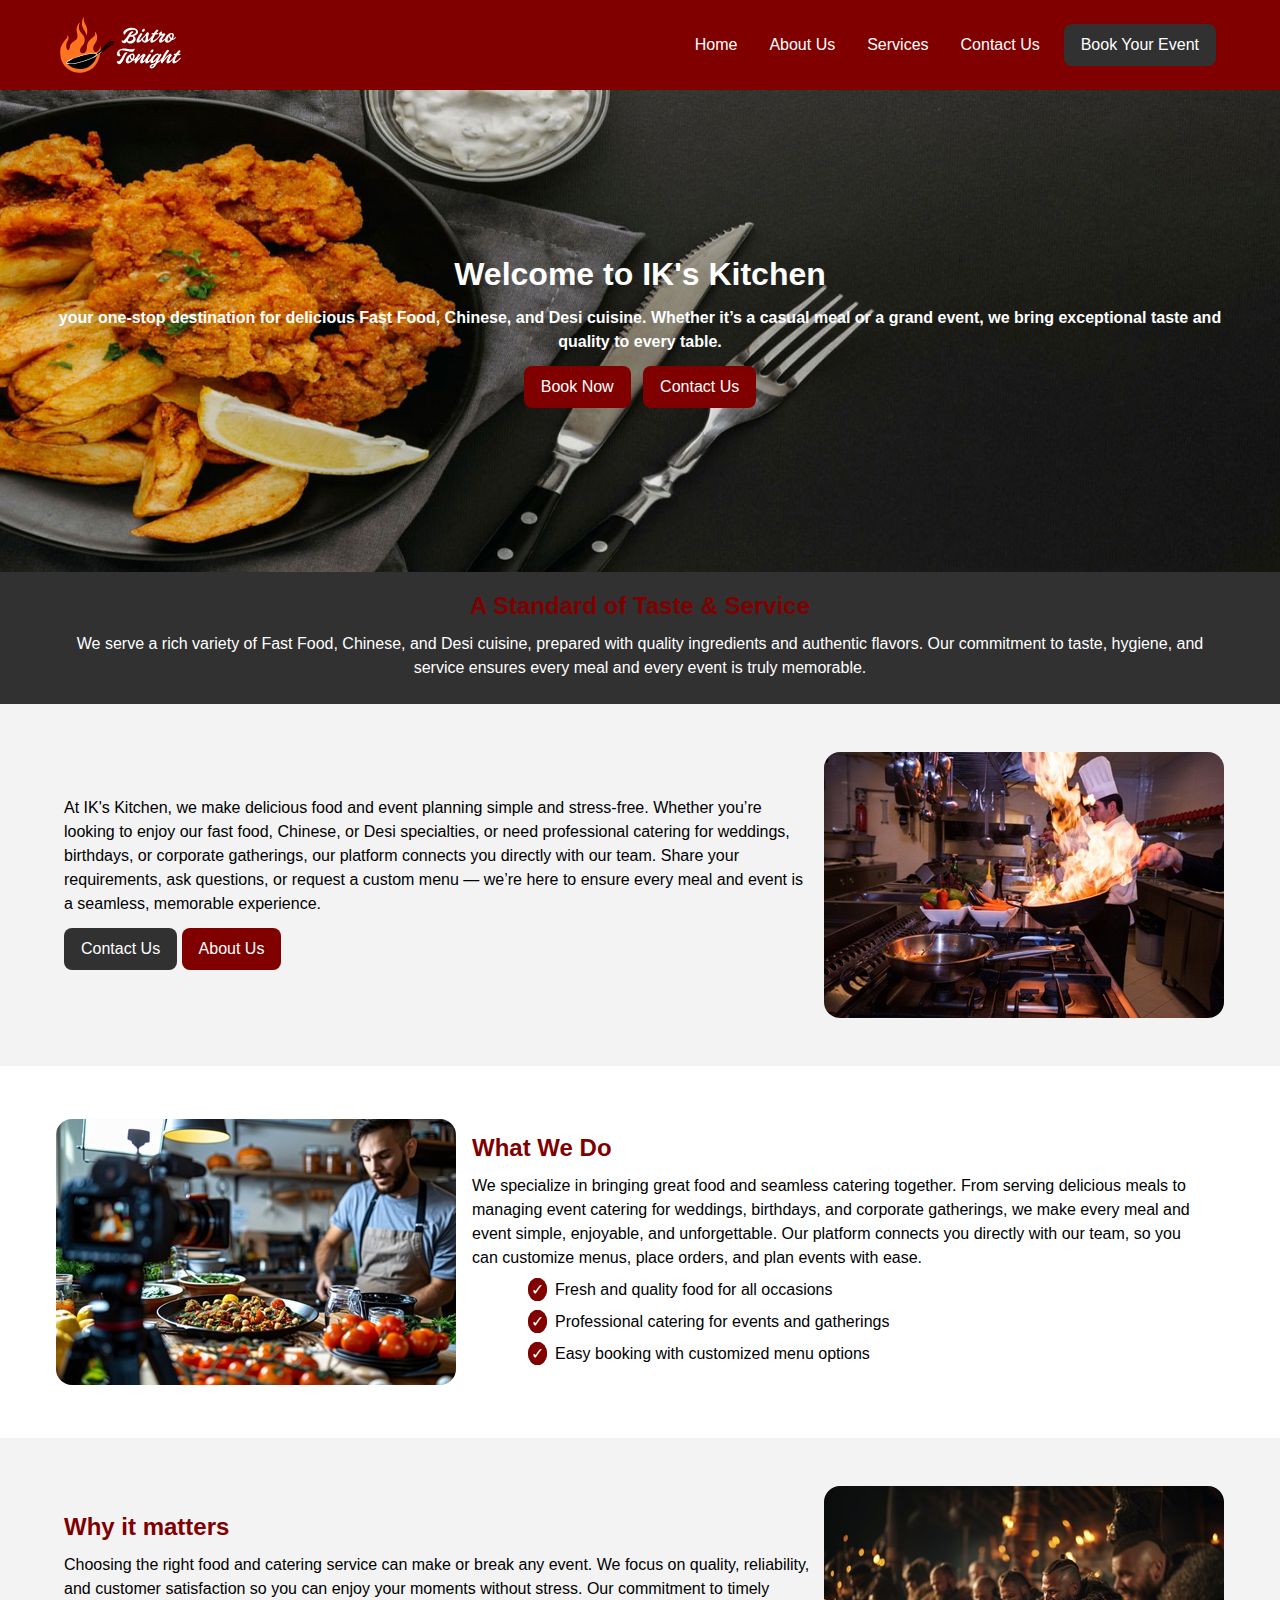
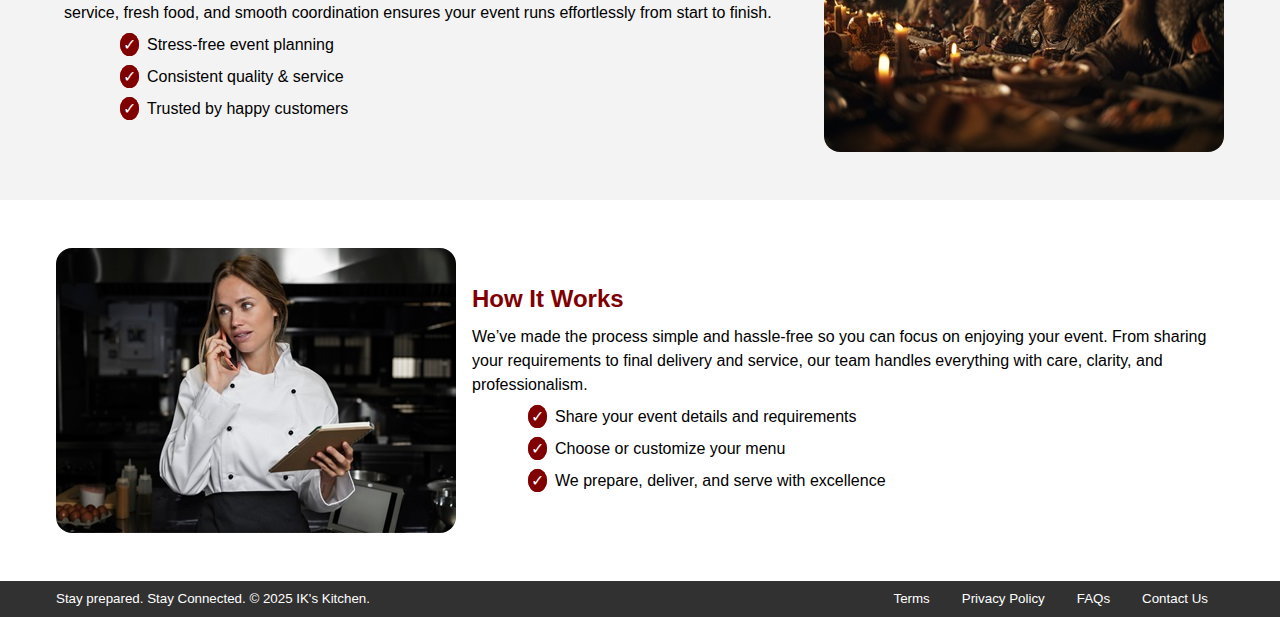
<file: index.html>
<!DOCTYPE html>
<html lang="en">
<head>
    <meta charset="UTF-8">
    <meta name="viewport" content="width=device-width, initial-scale=1.0">
    <title>Neer0</title>
    <link rel="stylesheet" href="assets/css/main.css">
</head>
<body>

    <header class="header_wrap">
        <div class="container">
            <div class="header_inner-wrap">
                <picture>
                    <a href="#">
                    <img src="assets/img/Logo.svg" alt="website-logo">
                    </a>
                </picture>
                <ul>
                    <li><a href="#">Home</a></li>
                    <li><a href="#">About Us</a></li>
                    <li><a href="#">Services</a></li>
                    <li><a href="#">Contact Us</a></li>
                    <li><a href="#" class="btn header_btn-primary">Book Your Event</a></li>
                </ul>
            </div>
        </div>
    </header>   <!--header_wrap-->
    
    <main> 

        <section class="home_banner-wrap">
            <figure class="home_banner_inner">
                <picture class="top_banner">
                    <img src="assets/img/hm_banner.jpg" width="1950" height="550" alt="Home Banner">
                </picture>
                <figcaption class="banner_text">
                    <div class="container">
                        <h1>Welcome to IK's Kitchen</h1>
                        <p><strong>your one-stop destination for delicious Fast Food, Chinese, and Desi cuisine. Whether it’s a casual meal or a grand event, we bring exceptional taste and quality to every table.</strong></p>
                        <a href="#" class="btn banner_btn-book">Book Now</a>
                        <a href="#" class="btn banner_btn-contact">Contact Us</a>
                    </div>
                </figcaption>
            </figure>
        </section> <!--home_banner-wrap-->

        <section class="main_text-sec">
            <div class="container">
                <div class="main_inner-text">
                    <h2>A Standard of Taste & Service</h2>
                    <p>We serve a rich variety of Fast Food, Chinese, and Desi cuisine, prepared with quality ingredients and authentic flavors. Our commitment to taste, hygiene, and service ensures every meal and every event is truly memorable.</p>
                </div>
            </div>
        </section>  <!--main_text-sec-->

        <section class="reverse_section-outer">
            <div class="container">
                <div class="reverse_inner-section">
                    <figure>
                        <picture>
                            <img src="assets/img/main/pic_1.jpg" width="400" height="266" alt="About us section">
                        </picture>
                        <figcaption>
                            <div class="center-align">
                            <p>At IK's Kitchen, we make delicious food and event planning simple and stress-free. Whether you’re looking to enjoy our fast food, Chinese, or Desi specialties, or need professional catering for weddings, birthdays, or corporate gatherings, our platform connects you directly with our team. Share your requirements, ask questions, or request a custom menu — we’re here to ensure every meal and event is a seamless, memorable experience.</p>
                            <a href="#" class="btn banner_btn-contact">Contact Us</a>
                            <a href="#" class="btn banner_btn-about">About Us</a>
                            </div>
                        </figcaption>
                    </figure>
                </div>
            </div>
        </section> <!--reverse_section-outer-->

        <section class="white_bg-section">
            <div class="container">
                <div class="white_inner-section">
                    <figure>
                        <picture>
                            <img src="assets/img/main/pic_2.jpg" width="400" height="266" alt="Second Image">
                        </picture>
                        <figcaption>
                            <div class="center-align">
                            <h2>What We Do</h2>
                            <p>We specialize in bringing great food and seamless catering together. From serving delicious meals to managing event catering for weddings, birthdays, and corporate gatherings, we make every meal and event simple, enjoyable, and unforgettable. Our platform connects you directly with our team, so you can customize menus, place orders, and plan events with ease.</p>
                            </div>
                            <section class="verified_badge-txt">
                                    <p><span class="verified_badge">✓</span>Fresh and quality food for all occasions</p>
                                    <p><span class="verified_badge">✓</span>Professional catering for events and gatherings</p>
                                    <p><span class="verified_badge">✓</span>Easy booking with customized menu options</p>
                                </section>
                        </figcaption>
                    </figure>
                </div>
            </div>
        </section> <!--white_bg-section-->

        <section class="reverse_section-outer">
            <div class="container">
                <div class="reverse_inner-section">
                    <figure>
                        <picture>
                            <img src="assets/img/main/pic_3.jpg" width="400" height="266" alt="About us section">
                        </picture>
                        <figcaption>
                            <div class="center-align">
                            <h2>Why it matters</h2>
                            <p>Choosing the right food and catering service can make or break any event. We focus on quality, reliability, and customer satisfaction so you can enjoy your moments without stress. Our commitment to timely service, fresh food, and smooth coordination ensures your event runs effortlessly from start to finish.</p>
                            </div>
                            <section class="verified_badge-txt">
                                <p><span class="verified_badge">✓</span>Stress-free event planning</p>
                                <p><span class="verified_badge">✓</span>Consistent quality & service</p>
                                <p><span class="verified_badge">✓</span>Trusted by happy customers</p>
                            </section>
                        </figcaption>
                    </figure>
                </div>
            </div>
        </section> <!--reverse_section-outer 2-->

        <section class="white_bg-section">
            <div class="container">
                <div class="white_inner-section">
                    <figure>
                        <picture>
                            <img src="assets/img/main/pic_4.jpg" width="400" height="266" alt="Second Image">
                        </picture>
                        <figcaption>
                            <div class="center-align">
                            <h2>How It Works</h2>
                            <p>We’ve made the process simple and hassle-free so you can focus on enjoying your event. From sharing your requirements to final delivery and service, our team handles everything with care, clarity, and professionalism.</p>
                                </div>
                            <section class="verified_badge-txt">
                                    <p><span class="verified_badge">✓</span>Share your event details and requirements</p>
                                    <p><span class="verified_badge">✓</span>Choose or customize your menu</p>
                                    <p><span class="verified_badge">✓</span>We prepare, deliver, and serve with excellence</p>
                            </section>
                        </figcaption>
                    </figure>
                </div>
            </div>
        </section> <!--white_bg-section 2-->

    </main> <!--Main-->

    <footer class="footer_wrap">

        <div class="container">

            <div class="footer_inner-wrap">

                <span>Stay prepared. Stay Connected. © 2025 IK's Kitchen.</span>

                <ul>
                    <li><a href="#">Terms</a></li>
                    <li><a href="#">Privacy Policy</a></li>
                    <li><a href="#">FAQs</a></li>
                    <li><a href="#">Contact Us</a></li>
                </ul>
            </div>
        </div>

    </footer> <!--Footer_wrap-->

</body>
</html>
</file>
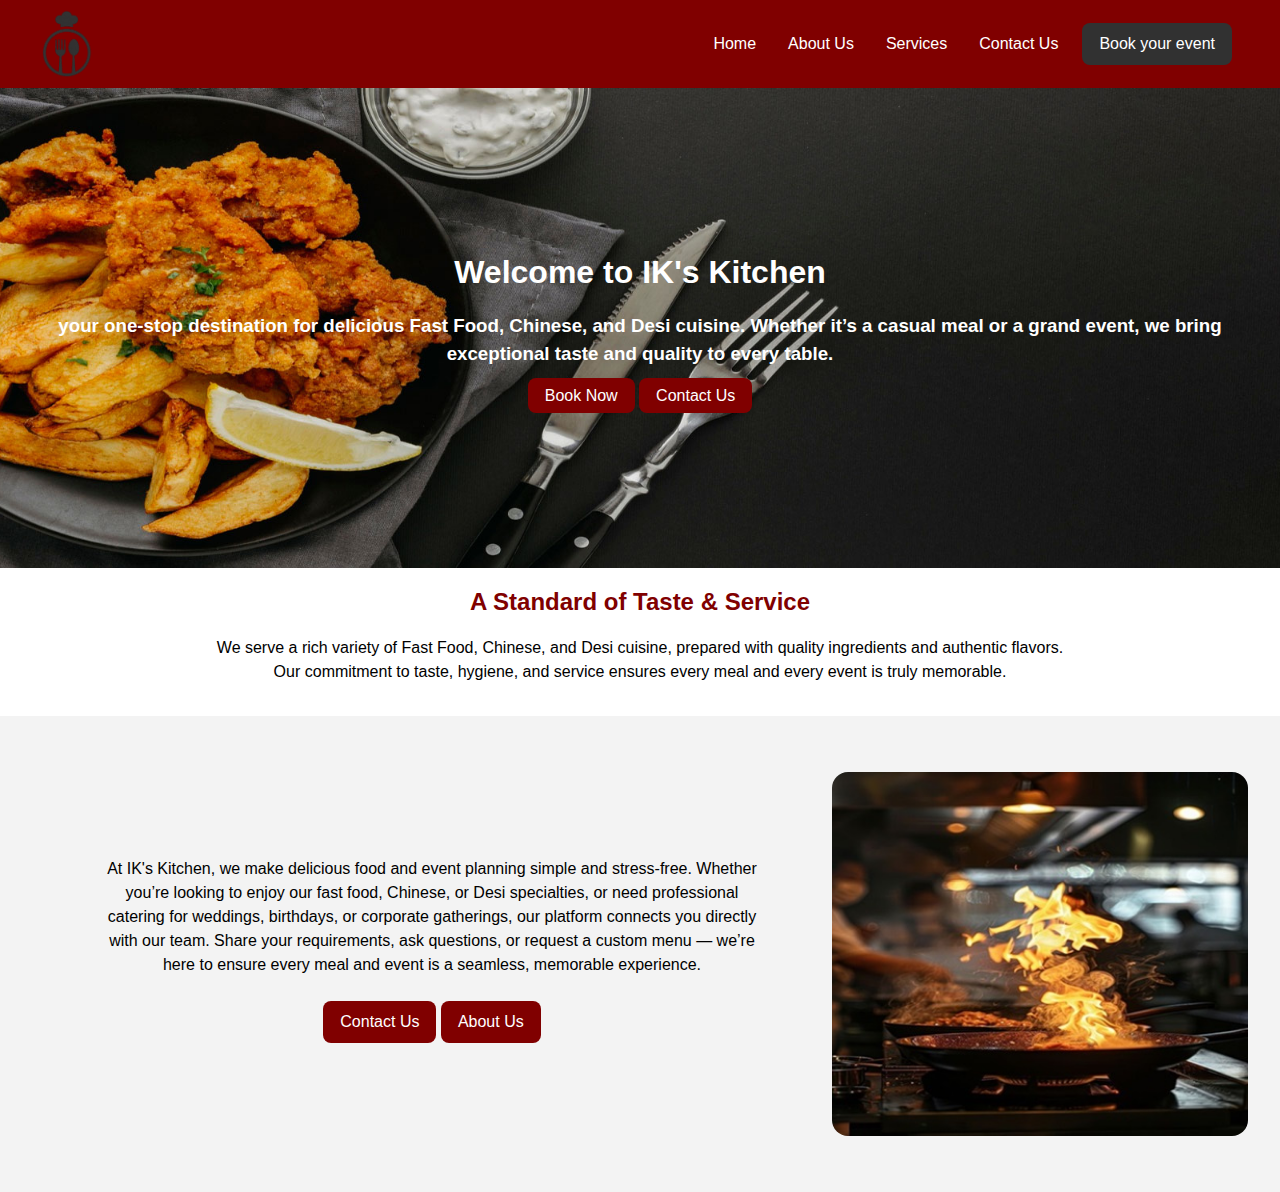
<file: .github/workflows/index.html>
<!DOCTYPE html>
<html lang="en">
<head>
    <meta charset="UTF-8">
    <meta name="viewport" content="width=device-width, initial-scale=1.0">
    <title>Document</title>
    <link rel="stylesheet" href="assets/css/main.css">
</head>
<body>
    
    <header class="header_wrap">
        <div class="container">
            <div class="header_inner-wrap">

                <picture>
                    <a href="index.html">
                    <img src="assets/img/website-logo.png" width="228" height="302" alt="Business Logo">
                    </a>
                </picture>

                <ul>
                    <li><a href="#">Home</a></li>
                    <li><a href="#">About Us</a></li>
                    <li><a href="#">Services</a></li>
                    <li><a href="#">Contact Us</a></li>
                    <li><a href="#" class="btn header_btn">Book your event</a></li>
                </ul>

            </div>
        </div>
    </header> <!--Header Wrap-->

    <main>
        <section class="top_banner">
            <figure>
                <picture>
                    <img src="assets/img/hm_banner.jpg" width="2000" height="600" alt="Home Banner">
                </picture>
                <figcaption>
                    <div class="container">               
                        <h1>Welcome to IK's Kitchen</h1>
                        <h3>your one-stop destination for delicious Fast Food, Chinese, and Desi cuisine. Whether it’s a casual meal or a grand event, we bring exceptional taste and quality to every table.</h3>
                        <a href="#" class="btn banner_btn-booking">Book Now</a>
                        <a href="#" class="btn banner_btn-contact">Contact Us</a>
                    </div>
                </figcaption>
            </figure>
        </section> <!--Top banner-->

        <section class="after_banner-txt">
            <h2>A Standard of Taste & Service</h2>
            <p>We serve a rich variety of Fast Food, Chinese, and Desi cuisine, prepared with quality ingredients and authentic flavors. <br>
            Our commitment to taste, hygiene, and service ensures every meal and every event is truly memorable.</p>
        </section> <!--After banner text-->

        <section class="main_pic-one">
            <div class="container">
                <section class="main_pic-inner-section">
                <figure>
                    <picture>
                        <img src="assets/img/main/pic_1.jpg" width="500" height="500" alt="Main Picture">
                    </picture>
                    <figcaption>
                        <p>At IK's Kitchen, we make delicious food and event planning simple and stress-free. Whether you’re looking to enjoy our fast food, Chinese, or Desi specialties, or need professional catering for weddings, birthdays, or corporate gatherings, our platform connects you directly with our team. Share your requirements, ask questions, or request a custom menu — we’re here to ensure every meal and event is a seamless, memorable experience.</p>
                        <a href="#" class="btn main_contact-btn">Contact Us</a>
                        <a href="#" class="btn main_about-btn">About Us</a>
                    </figcaption>
                </figure>
            </div>
            </section>
        </section>

    </main>

</body>
</html>
</file>
<file: assets/css/main.css>
* {
  padding: 0;
  margin: 0;
  box-sizing: border-box;
}

:root {
  --ColorPrimary: maroon;
  --SecondaryColor: #313131;
  --ThirdColor: white;
  --ffPrimary: sans-serif;
}

.btn {
  background-color: var(--SecondaryColor);
  padding: 0.5rem 1rem;
  border: 0.1rem solid transparent;
  white-space: nowrap;
  border-radius: 0.5rem;
  text-decoration: none;
  color: var(--ThirdColor);
}

.container {
  max-width: 1200px;
  padding-inline: 1rem;
  margin-inline: auto;
}

.verified_badge {
  background-color: var(--ColorPrimary);
  color: var(--ThirdColor);
  border-radius: 50%;
  border: 0.2rem solid var(--ColorPrimary);
  margin-inline: 0.5rem;
}

h1, h2, h3, h4, h5, h6, p {
  margin-bottom: 0.5rem;
}

img {
  display: block;
}

body {
  font-family: var(--ffPrimary);
  font-size: 16px;
  line-height: 1.5;
}

.header_wrap {
  background-color: var(--ColorPrimary);
  padding-block: 0.5rem;
}
.header_wrap .header_inner-wrap {
  display: flex;
  flex-wrap: wrap;
  align-items: center;
  justify-content: space-between;
}
.header_wrap .header_inner-wrap img {
  width: auto;
  height: 4rem;
}
.header_wrap .header_inner-wrap ul {
  display: flex;
  flex-wrap: wrap;
  list-style: none;
  align-items: center;
  padding-block: 0.5rem;
}
.header_wrap .header_inner-wrap ul a {
  color: var(--ThirdColor);
  padding: 0.5rem 1rem;
  text-decoration: none;
}
.header_wrap .header_inner-wrap ul a:hover {
  color: color-mix(in srgb, var(--ThirdColor), black 30%);
  transition: all 0.3s ease-in-out;
}
.header_wrap .header_inner-wrap ul .header_btn-primary {
  background-color: var(--SecondaryColor);
  margin: 0.5rem;
  display: inline-block;
}
.header_wrap .header_inner-wrap ul .header_btn-primary:hover {
  background-color: color-mix(in srgb, var(--SecondaryColor), black 20%);
}

/* Header Wrap */
.home_banner_inner {
  position: relative;
}
.home_banner_inner .top_banner img {
  position: absolute;
  z-index: -1;
  width: 100%;
  height: 100%;
  -o-object-fit: cover;
     object-fit: cover;
  -o-object-position: 25%;
     object-position: 25%;
}
.home_banner_inner .banner_text {
  text-align: center;
  padding-block: 10rem;
  color: var(--ThirdColor);
}
.home_banner_inner .banner_text a {
  background-color: var(--ColorPrimary);
  display: inline-block;
  margin: 0.25rem;
}
.home_banner_inner .banner_text a:hover {
  background-color: color-mix(in srgb, var(--ColorPrimary), black 20%);
  color: color-mix(in srgb, var(--ThirdColor), black 20%);
  transition: all 0.3s ease-in-out;
}

/* Banner Inner */
.main_text-sec {
  padding-block: 1rem;
  background-color: var(--SecondaryColor);
}
.main_text-sec .main_inner-text {
  text-align: center;
}
.main_text-sec .main_inner-text h2 {
  color: var(--ColorPrimary);
}
.main_text-sec .main_inner-text p {
  color: var(--ThirdColor);
}

/*Main Text Section */
.reverse_section-outer {
  padding-block: 1rem;
  background-color: #f3f3f3;
}
.reverse_section-outer .reverse_inner-section figure {
  display: flex;
  flex-wrap: wrap;
  flex-direction: row-reverse;
  padding-block: 2rem;
  align-items: center;
}
.reverse_section-outer .reverse_inner-section figure img {
  border-radius: 1rem;
  width: 100%;
  height: auto;
}
.reverse_section-outer .reverse_inner-section figure figcaption {
  flex: 60%;
  max-width: 70%;
  padding: 0.5rem;
}
.reverse_section-outer .reverse_inner-section figure figcaption .verified_badge-txt {
  padding-inline: 3rem;
}
.reverse_section-outer .reverse_inner-section figure figcaption h2 {
  color: var(--ColorPrimary);
}
.reverse_section-outer .reverse_inner-section figure figcaption a {
  display: inline-block;
  margin-block: 0.25rem;
}
.reverse_section-outer .reverse_inner-section figure figcaption .banner_btn-contact:hover {
  background-color: color-mix(in srgb, var(--SecondaryColor), black 30%);
  color: color-mix(in srgb, var(--ThirdColor), black 10%);
  transition: all 0.3s ease-in-out;
}
.reverse_section-outer .reverse_inner-section figure figcaption .banner_btn-about {
  background-color: var(--ColorPrimary);
}
.reverse_section-outer .reverse_inner-section figure figcaption .banner_btn-about:hover {
  background-color: color-mix(in srgb, var(--ColorPrimary), black 30%);
  color: color-mix(in srgb, var(--ThirdColor), black 10%);
  transition: all 0.3s ease-in-out;
}

/* Reverse Section Outer */
.white_bg-section {
  padding-block: 1rem;
}
.white_bg-section .white_inner-section figure {
  display: flex;
  padding-block: 2rem;
  align-items: center;
  flex-wrap: wrap;
}
.white_bg-section .white_inner-section figure img {
  border-radius: 1rem;
  width: 100%;
  height: auto;
}
.white_bg-section .white_inner-section figure figcaption {
  flex: 60%;
  max-width: 70%;
  padding: 1rem;
}
.white_bg-section .white_inner-section figure figcaption h2 {
  color: var(--ColorPrimary);
}
.white_bg-section .white_inner-section figure figcaption .verified_badge-txt {
  padding-inline: 3rem;
}

/* White Background Section */
.footer_wrap {
  background-color: var(--SecondaryColor);
  padding: 0.5rem;
}
.footer_wrap .footer_inner-wrap {
  display: flex;
  justify-content: space-between;
  align-items: center;
  color: var(--ThirdColor);
  font-size: smaller;
}
.footer_wrap .footer_inner-wrap ul {
  display: flex;
  list-style: none;
}
.footer_wrap .footer_inner-wrap ul a {
  padding: 0.5rem 1rem;
  text-decoration: none;
  color: var(--ThirdColor);
}

/* Footer Wrap */
@media (max-width: 1031.98px) {
  .reverse_inner-section figure picture {
    max-width: 100%;
    margin: auto;
  }
  .reverse_inner-section figure figcaption {
    text-align: center;
    max-width: 100%;
    margin: 0 auto;
  }
  .reverse_inner-section figure figcaption .verified_badge-txt {
    margin-block: 1rem;
  }
  .white_inner-section figure picture {
    max-width: 100%;
    margin: auto;
  }
  .white_inner-section figure figcaption {
    text-align: center;
    max-width: 100%;
    margin: 0 auto;
  }
  .white_inner-section figure figcaption .verified_badge-txt {
    margin-block: 1rem;
  }
} /*Media Query 1031px*/
@media (max-width: 736.98px) {
  figcaption .verified_badge-txt {
    white-space: nowrap;
  }
  .footer_inner-wrap {
    white-space: nowrap;
    flex-direction: column;
  }
} /*Media Query 736px*/
@media (max-width: 752.98px) {
  figcaption .verified_badge-txt {
    white-space: wrap;
  }
  .footer_inner-wrap span {
    padding: 1rem;
  }
} /*Media Query 752px*//*# sourceMappingURL=main.css.map */
</file>
<file: .github/workflows/assets/css/main.css>
* {
  padding: 0;
  margin: 0;
}

:root {
  --colorPrimary: #800000;
  --secondaryPrimClr: white;
  --thirColor: #313131;
  --ffPrimary: sans-serif;
}

h1, h2, h3, h4, h5, h6, p {
  margin-bottom: 1rem;
}

img {
  display: block;
}

.container {
  max-width: 1200px;
  padding: 0 1rem;
  margin: 0 auto;
}

.btn {
  background-color: var(--colorPrimary);
  padding: 0.5rem 1rem;
  border: 0.1rem solid transparent;
  white-space: nowrap;
  border-radius: 0.5rem;
  text-decoration: none;
  color: var(--secondaryPrimClr);
}

body {
  font-family: var(--ffPrimary);
  font-size: 16px;
  line-height: 1.5;
}

.header_wrap {
  background-color: var(--colorPrimary);
  padding-block: 0.5rem;
}
.header_wrap .header_inner-wrap {
  display: flex;
  flex-wrap: wrap;
  justify-content: space-between;
  align-items: center;
}
.header_wrap .header_inner-wrap picture img {
  width: 100%;
  height: 4.5rem;
}
.header_wrap .header_inner-wrap ul {
  display: flex;
  flex-wrap: wrap;
  list-style: none;
  align-items: center;
}
.header_wrap .header_inner-wrap ul a {
  text-decoration: none;
  padding: 0.5rem 1rem;
  color: var(--secondaryPrimClr);
}
.header_wrap .header_inner-wrap ul a:hover {
  color: color-mix(in srgb, var(--secondaryPrimClr), black 25%);
  transition: all 0.2s ease-in-out;
}
.header_wrap .header_inner-wrap ul .header_btn {
  background-color: var(--thirColor);
  margin-inline: 0.5rem;
  display: inline-block;
  margin-block: 0.5rem;
}
.header_wrap .header_inner-wrap ul .header_btn:hover {
  color: var(--secondaryPrimClr);
  background-color: color-mix(in srgb, var(--thirColor), black 25%);
  transition: all 0.3s ease-in-out;
}

.top_banner {
  position: relative;
}
.top_banner figure picture img {
  position: absolute;
  z-index: -1;
  width: 100%;
  height: 100%;
  -o-object-fit: cover;
     object-fit: cover;
  -o-object-position: 25% 25%;
     object-position: 25% 25%;
}
.top_banner figcaption {
  padding-block: 10rem;
  color: var(--secondaryPrimClr);
  text-align: center;
}
.top_banner .banner_btn-booking:hover {
  background-color: color-mix(in srgb, var(--colorPrimary), black 25%);
  color: color-mix(in srgb, var(--secondaryPrimClr), black 10%);
  transition: all 0.3s ease-in-out;
}
.top_banner .banner_btn-contact:hover {
  background-color: color-mix(in srgb, var(--colorPrimary), black 25%);
  color: color-mix(in srgb, var(--secondaryPrimClr), black 10%);
  transition: all 0.3s ease-in-out;
}

.after_banner-txt {
  padding: 1rem;
  text-align: center;
}
.after_banner-txt h2 {
  color: var(--colorPrimary);
}

.main_pic-one {
  padding-block: 3rem;
  background-color: #f3f3f3;
}
.main_pic-one .main_pic-inner-section figure {
  display: flex;
  flex-wrap: wrap;
  align-items: center;
  flex-direction: row-reverse;
}
.main_pic-one .main_pic-inner-section figure img {
  width: 100%;
  height: auto;
  border-radius: 1rem;
  margin: 0.5rem;
}
.main_pic-one .main_pic-inner-section figure figcaption {
  display: inline-block;
  text-align: center;
  flex: 50%;
  padding-inline: 4rem;
}
.main_pic-one .main_pic-inner-section figure figcaption a {
  display: inline-block;
  margin-block: 0.5rem;
}
.main_pic-one .main_pic-inner-section figure figcaption .main_about-btn:hover {
  background-color: color-mix(in srgb, var(--colorPrimary), black 25%);
  color: color-mix(in srgb, var(--secondaryPrimClr), black 10%);
  transition: all 0.3s ease-in-out;
}
.main_pic-one .main_pic-inner-section figure figcaption .main_contact-btn:hover {
  background-color: color-mix(in srgb, var(--colorPrimary), black 25%);
  color: color-mix(in srgb, var(--secondaryPrimClr), black 10%);
  transition: all 0.3s ease-in-out;
}/*# sourceMappingURL=main.css.map */
</file>
